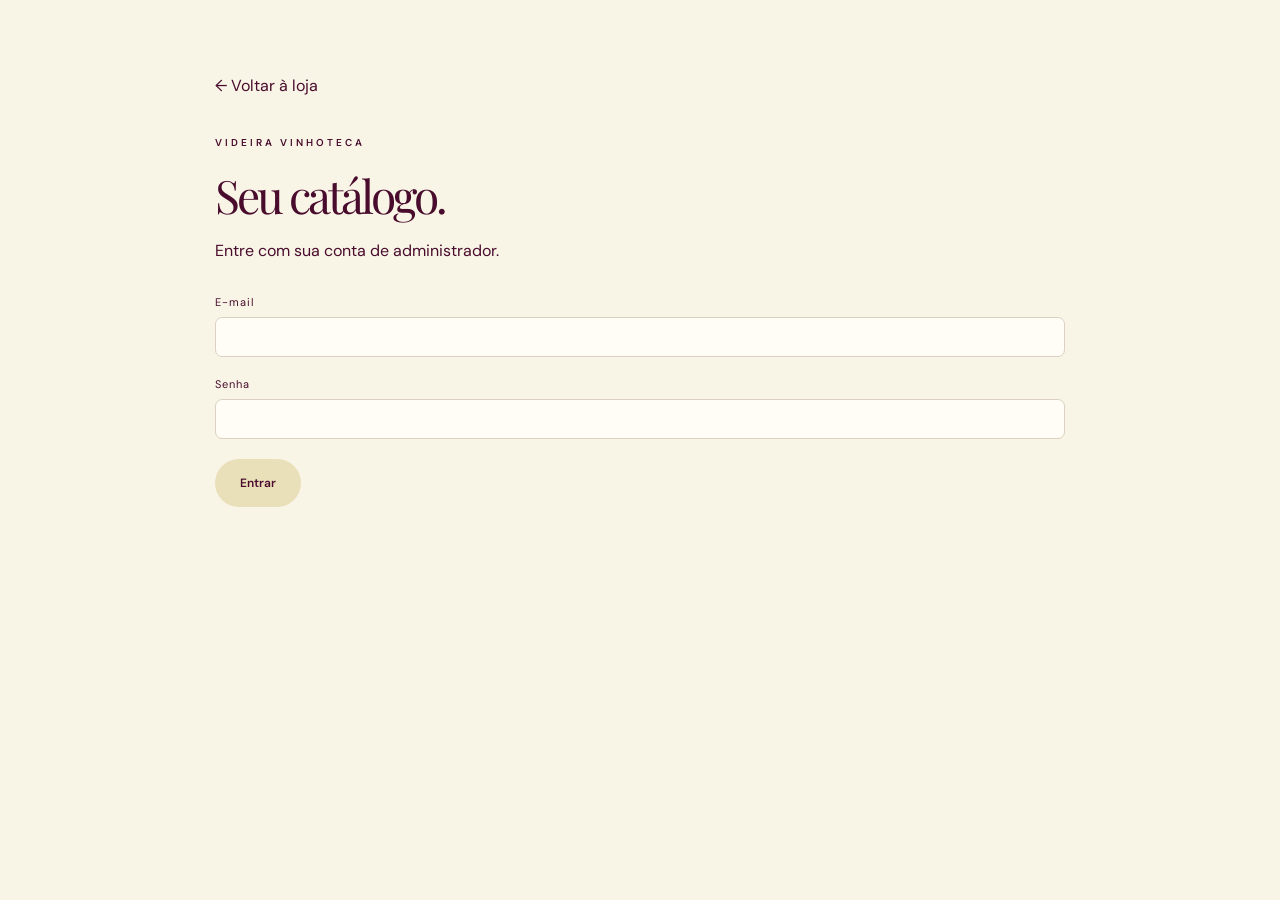
<file: admin.html>
<!doctype html><html lang="pt-BR"><head><meta charset="utf-8"><meta name="viewport" content="width=device-width,initial-scale=1"><meta name="robots" content="noindex,nofollow"><title>Administração | Videira</title><link rel="stylesheet" href="/style.css"><script defer src="/app.js"></script></head><body><main class="admin"><a href="/">← Voltar à loja</a><p class="eyebrow" style="margin-top:40px">VIDEIRA VINHOTECA</p><h1 style="font-size:46px">Seu catálogo.</h1><p id="status" role="status">Entre com sua conta de administrador.</p><form id="login"><label>E-mail<input id="email" type="email" autocomplete="username" required></label><label>Senha<input id="password" type="password" autocomplete="current-password" required></label><button class="pill">Entrar</button></form><section id="panel" hidden><button id="logout" class="text-button">Sair</button><form id="settingsForm"><label>WhatsApp com código do país e DDD<input id="whatsapp" inputmode="tel" required placeholder="5545999056277"></label><button class="pill">Salvar contato</button></form><div id="adminList" class="admin-list"></div><form id="productForm"><h2>Cadastrar ou editar rótulo</h2><input type="hidden" id="productId"><div class="admin-grid"><label>Nome<input id="name" required maxlength="200"></label><label>País<input id="country" maxlength="100"></label><label>Uva<input id="grape" maxlength="200"></label><label>Bodega<input id="winery" maxlength="200"></label><label>Categoria<input id="category" list="categoryOptions" required maxlength="100"><datalist id="categoryOptions"><option value="Tinto"><option value="Branco"><option value="Rosé"><option value="Espumante"><option value="Fortificado"><option value="Outro"></datalist></label><label>Preço em reais (vazio = sob consulta)<input id="price" type="number" min="0" max="9999999999" step="0.01"></label></div><label>URL HTTPS da foto<input id="image_url" type="url" placeholder="https://..."></label><label>Descrição<textarea id="description" maxlength="5000"></textarea></label><label><input type="checkbox" id="active" checked> Publicado no catálogo</label><label><input type="checkbox" id="featured"> Destaque</label><button id="save" class="pill">Salvar produto</button><button id="reset" type="button" class="text-button">Novo produto</button></form></section></main></body></html>
</file>
<file: style.css>
@import url('https://fonts.googleapis.com/css2?family=DM+Sans:wght@400;500;600&family=Playfair+Display:ital,wght@0,400;0,500;1,400&display=swap');
:root{--wine:#490c2d;--cream:#f8f5e7;--gold:#e9dfb9;--muted:#82776e}*{box-sizing:border-box}html{scroll-behavior:smooth;scroll-padding-top:110px}body{margin:0;background:var(--cream);color:var(--wine);font-family:'DM Sans',sans-serif}button,input,select,textarea{font:inherit}a{color:inherit;text-decoration:none}button,a,input,select,summary{touch-action:manipulation}button{cursor:pointer}button:disabled{opacity:.5;cursor:not-allowed}h1,h2,h3{font-family:'Playfair Display',Georgia,serif;font-weight:400;margin:0}h2{font-size:clamp(32px,4vw,48px)}h3{font-size:25px}header{position:absolute;z-index:2;top:24px;left:4%;width:92%;display:flex;align-items:center;justify-content:space-between;border:1px solid #ffffff45;border-radius:60px;padding:14px 24px;color:var(--cream)}.brand{display:flex;align-items:center;font:52px Georgia}.brand span{font:23px Georgia;letter-spacing:2px}.brand small{display:block;font:9px sans-serif;letter-spacing:3px;text-align:center;margin-top:5px}nav{display:flex;gap:30px;font-size:12px;text-transform:uppercase;letter-spacing:1px}.light,.pill{border:0;border-radius:40px;background:var(--gold);color:var(--wine);padding:16px 25px;font-size:12px;font-weight:600;display:inline-flex;gap:30px;align-items:center;justify-content:center}.light{padding:13px 20px}.hero{min-height:690px;background:radial-gradient(ellipse at 90% 20%,#732348,var(--wine) 60%);color:var(--cream);display:grid;grid-template-columns:1.2fr 1fr;align-items:center;padding:165px 7% 70px;overflow:hidden}.eyebrow{font-size:10px;letter-spacing:3px;font-weight:600;margin:0 0 22px}h1{font-size:clamp(48px,6.4vw,90px);line-height:1.08;letter-spacing:-3px}h1 i,h2 i{font-weight:400;color:var(--gold)}.intro{line-height:1.8;max-width:450px;color:#e4d9ca;margin:25px 0 32px}.hero-note{font-size:8px;letter-spacing:2px;margin-top:40px;color:#c6a9b7}.art{height:410px;position:relative}.orbit{position:absolute;width:360px;height:360px;border:1px solid #cfac7940;border-radius:50%;top:20px;left:0}.bottle{position:absolute;width:108px;height:275px;left:135px;top:98px;border-radius:30px 30px 15px 15px;background:linear-gradient(90deg,#15241c,#455747 40%,#19271e 70%,#0d1813);transform:rotate(12deg);box-shadow:22px 30px 35px #21041d80}.bottle:before{content:'';position:absolute;top:-84px;left:35px;width:39px;height:100px;background:linear-gradient(90deg,#928765,#e1c591,#7b6847);border-radius:6px 6px 0 0}.label{background:var(--cream);color:var(--wine);position:absolute;top:95px;left:9px;right:9px;height:123px;text-align:center;font:44px Georgia;padding-top:8px}.label small{display:block;font:7px sans-serif;letter-spacing:1px;line-height:1.7}.label hr{width:30px;border:0;border-top:1px solid #b7aa8a}.label{font-size:36px}.label{overflow:hidden}.glass{position:absolute;top:120px;left:260px;width:92px;height:128px;border:1px solid #ffffff70;border-radius:5px 5px 48px 48px;background:linear-gradient(0deg,#ad416060 45%,#ffffff10 46%)}.glass:after{content:'';position:absolute;top:127px;left:44px;width:1px;height:108px;background:#ffffff70}.glass:before{content:'';position:absolute;top:235px;left:12px;width:65px;height:1px;background:#ffffff70}.art-caption{position:absolute;right:10px;bottom:0;color:#ddc5ad;font:italic 19px Georgia}.origins,#catalogo,.faq{padding:70px 7%}.section-heading{display:flex;justify-content:space-between;align-items:end;gap:20px;margin-bottom:30px}.section-heading a,.section-heading>span{font-size:12px}.country-grid{display:grid;grid-template-columns:repeat(4,1fr);gap:16px}.country-card{padding:27px;border-radius:18px;text-align:left;background:var(--wine);color:var(--cream);border:0}.country-card span{font:25px Georgia;display:block;margin:20px 0 8px}.country-card small{color:#d2bdc6}.search{background:#ffffff65;display:flex;align-items:center;border:1px solid #ded6c6;border-radius:40px;padding:12px 22px;margin-bottom:32px;gap:15px}.search span{font-size:30px}.search input{border:0;background:none;outline:none;width:100%;padding:6px;color:var(--wine)}.catalog-layout{display:grid;grid-template-columns:230px 1fr;gap:32px}aside{border:1px solid #e3dccd;background:#fffdf440;padding:24px;border-radius:18px;align-self:start}.filter-heading{display:flex;justify-content:space-between;align-items:center;margin-bottom:25px}.text-button{border:0;background:none;color:var(--wine);text-decoration:underline;font-size:12px;padding:10px}label{display:block;font-size:11px;letter-spacing:1px;margin-bottom:20px}select,input,textarea{color:var(--wine)}select{display:block;width:100%;margin-top:10px;padding:12px;border:1px solid #ded6c6;border-radius:8px;background:var(--cream);font-size:12px}.products{display:grid;grid-template-columns:repeat(3,minmax(0,1fr));gap:20px}.empty{grid-column:1/-1;min-height:280px;border:1px dashed #d7c9b9;border-radius:18px;display:flex;flex-direction:column;justify-content:center;align-items:center;text-align:center;padding:40px;color:var(--muted);line-height:1.8}.empty h3{color:var(--wine);margin-bottom:12px}.product{background:#fffdf5;border:1px solid #e9e1d3;border-radius:17px;overflow:hidden;padding:14px}.product-view{display:block;border:0;background:none;width:100%;text-align:left;color:var(--wine);padding:0}.product img,.placeholder{width:100%;height:235px;object-fit:contain;border-radius:12px;background:#f0ebd7}.placeholder{display:grid;place-items:center;font:80px Georgia;color:#c8b898}.product .eyebrow{margin:20px 0 10px;font-size:8px;letter-spacing:2px}.product h3{font-size:22px;line-height:1.25}.product p{font-size:11px;color:var(--muted);line-height:1.6}.product-bottom{border-top:1px solid #e7e1d4;padding-top:14px;display:flex;justify-content:space-between;align-items:center;font-size:12px}.add{border:0;border-radius:50%;width:35px;height:35px;color:var(--cream);background:var(--wine);font-size:20px}.about{padding:80px 15%;background:var(--wine);color:var(--cream);text-align:center}.about p:last-child{max-width:580px;margin:25px auto 0;line-height:1.9;color:#e2d0d5}.faq{max-width:950px;margin:auto}details{border-bottom:1px solid #dcd3c3;padding:22px 0;font-size:14px;line-height:1.7}summary{cursor:pointer}footer{display:flex;flex-direction:column;align-items:center;gap:18px;padding:55px 20px;border-top:1px solid #dfd5c3;text-align:center}footer p{font-size:13px}footer small{font-size:10px;color:var(--muted)}dialog{border:1px solid #ded6c6;border-radius:20px;background:var(--cream);color:var(--wine);padding:35px;width:min(550px,92vw);max-height:85vh}dialog::backdrop{background:#210719a8;backdrop-filter:blur(5px)}.dialog-heading{display:flex;justify-content:space-between;align-items:center}.close{border:0;background:none;font-size:28px;color:var(--wine);float:right}.muted{font-size:12px;color:var(--muted);line-height:1.7}#age{text-align:center}#age .pill{margin:15px 0}#age .text-button{display:block;margin:auto}.cart-row{display:flex;align-items:center;justify-content:space-between;gap:15px;border-bottom:1px solid #ded6c6;padding:18px 0}.cart-row div:first-child{max-width:55%;font-size:14px}.qty{display:flex;align-items:center;gap:12px}.qty button{border:1px solid #d0c0b5;background:none;border-radius:50%;width:28px;height:28px}#checkout{width:100%}#detailContent img{height:250px;max-width:100%;object-fit:contain}#detailContent p{line-height:1.8}.admin{max-width:900px;margin:50px auto;padding:25px}.admin input,.admin textarea{display:block;width:100%;padding:12px;border:1px solid #ddd1c1;background:#fffdf6;border-radius:7px;margin-top:8px}.admin textarea{min-height:100px}.admin form{margin-top:30px}.admin-grid{display:grid;grid-template-columns:1fr 1fr;gap:0 20px}.admin label:has(input[type=checkbox]){display:flex;align-items:center;gap:10px}.admin input[type=checkbox]{width:auto}.admin-list{margin-top:30px}.admin-item{display:flex;gap:15px;align-items:center;padding:16px 0;border-bottom:1px solid #ddd}.admin-item span{flex:1}#status{line-height:1.8}a:focus-visible,button:focus-visible,input:focus-visible,select:focus-visible,summary:focus-visible{outline:3px solid #b8944e;outline-offset:4px}[hidden]{display:none!important}@media(max-width:900px){.hero{grid-template-columns:1fr 1fr}.art{transform:scale(.8);transform-origin:left center}.products{grid-template-columns:repeat(2,minmax(0,1fr))}.country-grid{grid-template-columns:repeat(2,1fr)}}@media(max-width:650px){header{top:15px;padding:10px 16px}.brand{font-size:38px}.brand span{font-size:17px}nav{display:none}.light{font-size:10px;padding:12px}.hero{padding:145px 7% 45px;grid-template-columns:1fr;min-height:auto}h1{font-size:51px;letter-spacing:-2px}.art{height:290px;transform:scale(.75);margin-top:-20px;transform-origin:top center}.hero-note{margin-top:25px}.origins,#catalogo,.faq{padding:45px 6%}.catalog-layout{grid-template-columns:1fr}aside{display:grid;grid-template-columns:1fr 1fr;gap:10px;padding:18px}.filter-heading{grid-column:1/-1;margin:0}aside label{margin:0}.products{gap:10px}.product{padding:10px}.product img,.placeholder{height:190px}.product h3{font-size:19px}.section-heading{align-items:start}.section-heading a{white-space:nowrap}.country-card{padding:22px}.about{padding:55px 8%}.admin-grid{grid-template-columns:1fr}}
.brand{gap:9px}.brand img{width:52px;height:61px;object-fit:contain;display:block}footer .brand img{filter:brightness(0) saturate(100%) invert(11%) sepia(34%) saturate(2248%) hue-rotate(292deg) brightness(94%) contrast(101%)}@media(max-width:650px){.brand img{width:38px;height:45px}.brand{gap:6px}}
</file>
